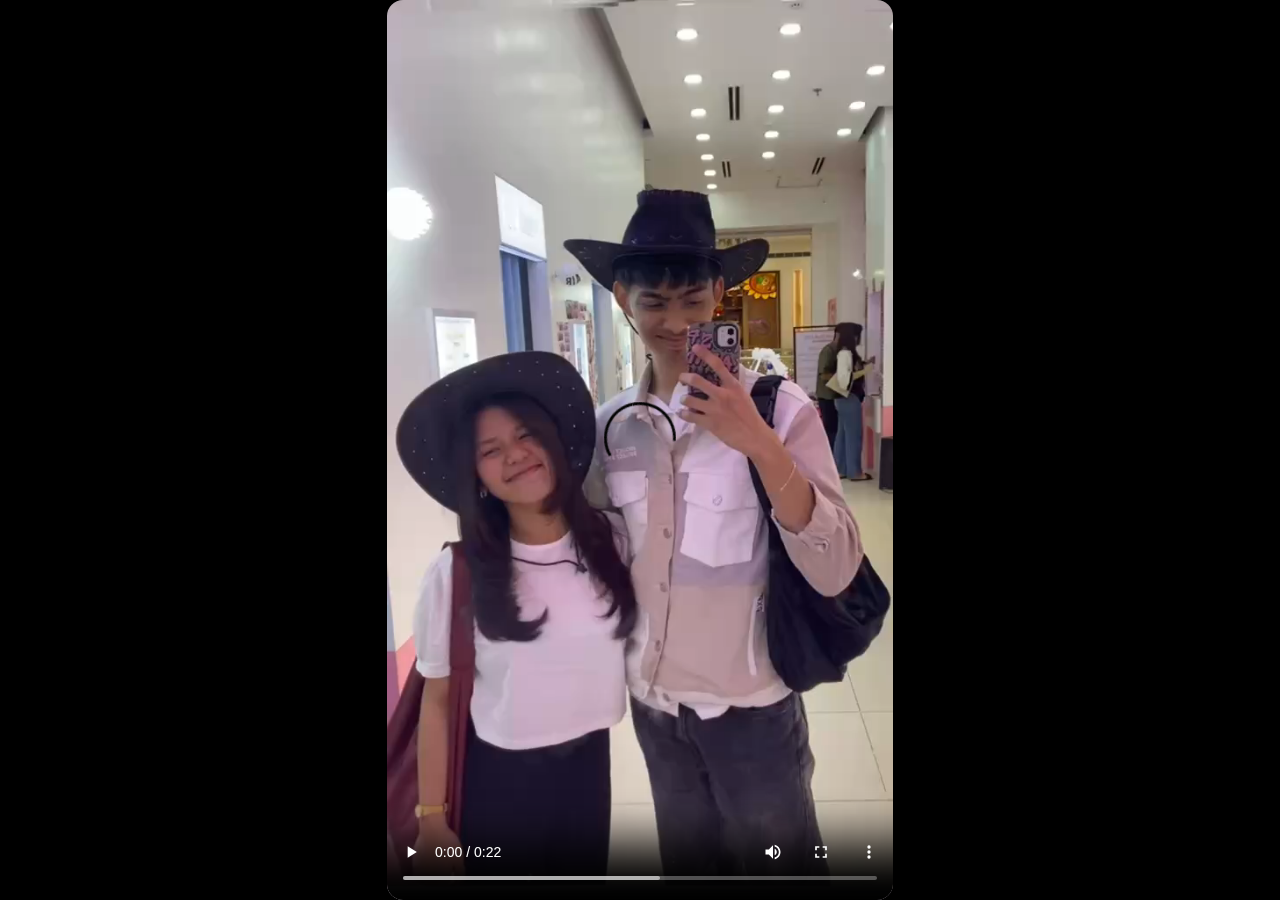
<file: usvideo.html>
<!DOCTYPE html>
<html lang="en">
<head>
  <meta charset="UTF-8">
  <title>Special Video</title>
  <style>
    body, html {
      margin: 0;
      padding: 0;
      background: #000;
      width: 100vw;
      height: 100vh;
      overflow: hidden;
      display: flex;
      align-items: center;
      justify-content: center;
    }
    #video-wrapper {
      position: fixed;
      inset: 0;
      background: #000;
      display: flex;
      align-items: center;
      justify-content: center;
      opacity: 1;
      transition: opacity 0.7s ease;
      z-index: 10;
    }
    video {
      max-width: 100vw;
      max-height: 100vh;
      border-radius: 16px;
      box-shadow: 0 4px 32px rgba(0,0,0,0.3);
      background: #000;
    }
  </style>
</head>
<body>
  <div id="video-wrapper">
    <video id="special-video" src="us.mp4" controls autoplay></video>
  </div>
  <script>
    const video = document.getElementById('special-video');
    const wrapper = document.getElementById('video-wrapper');
    video.onended = function() {
      wrapper.style.opacity = '0';
      setTimeout(() => {
        wrapper.style.display = 'none';
      }, 700); // matches the transition
    };
  </script>
</body>
</html>
</file>
